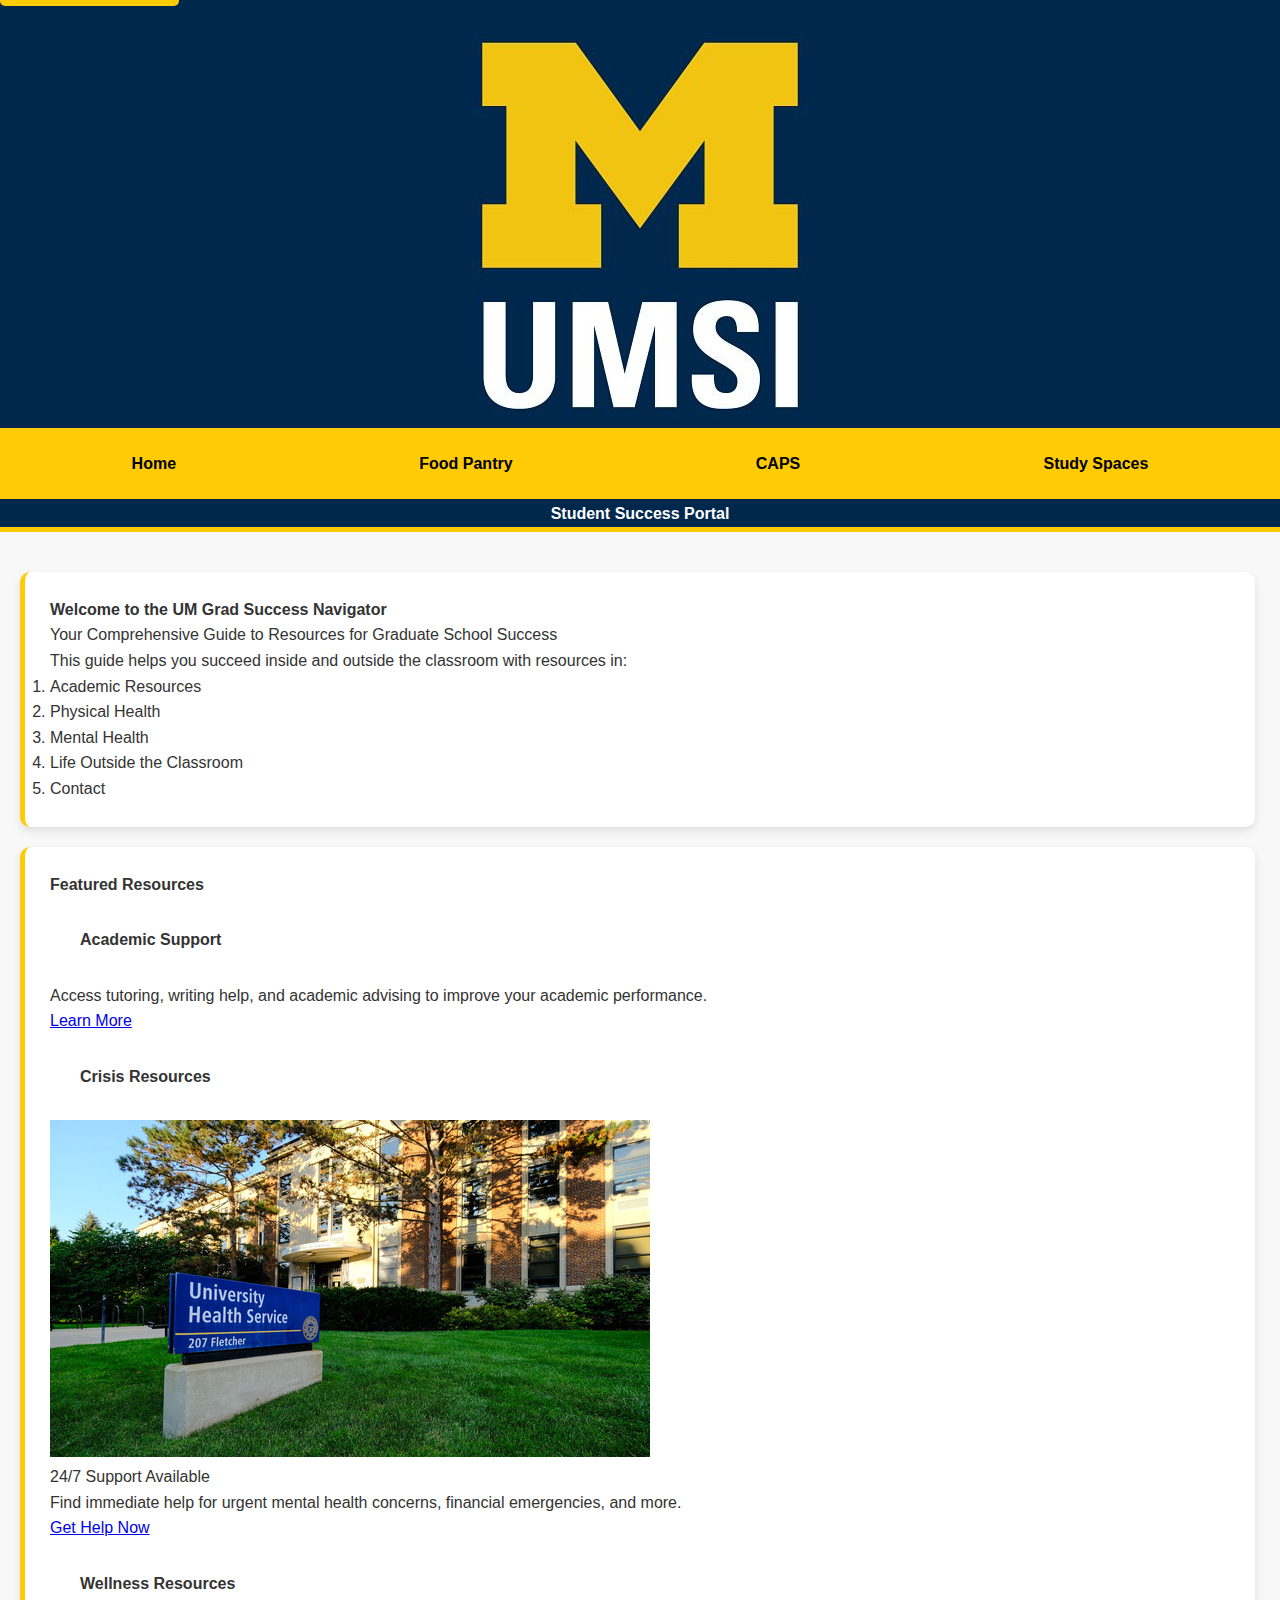
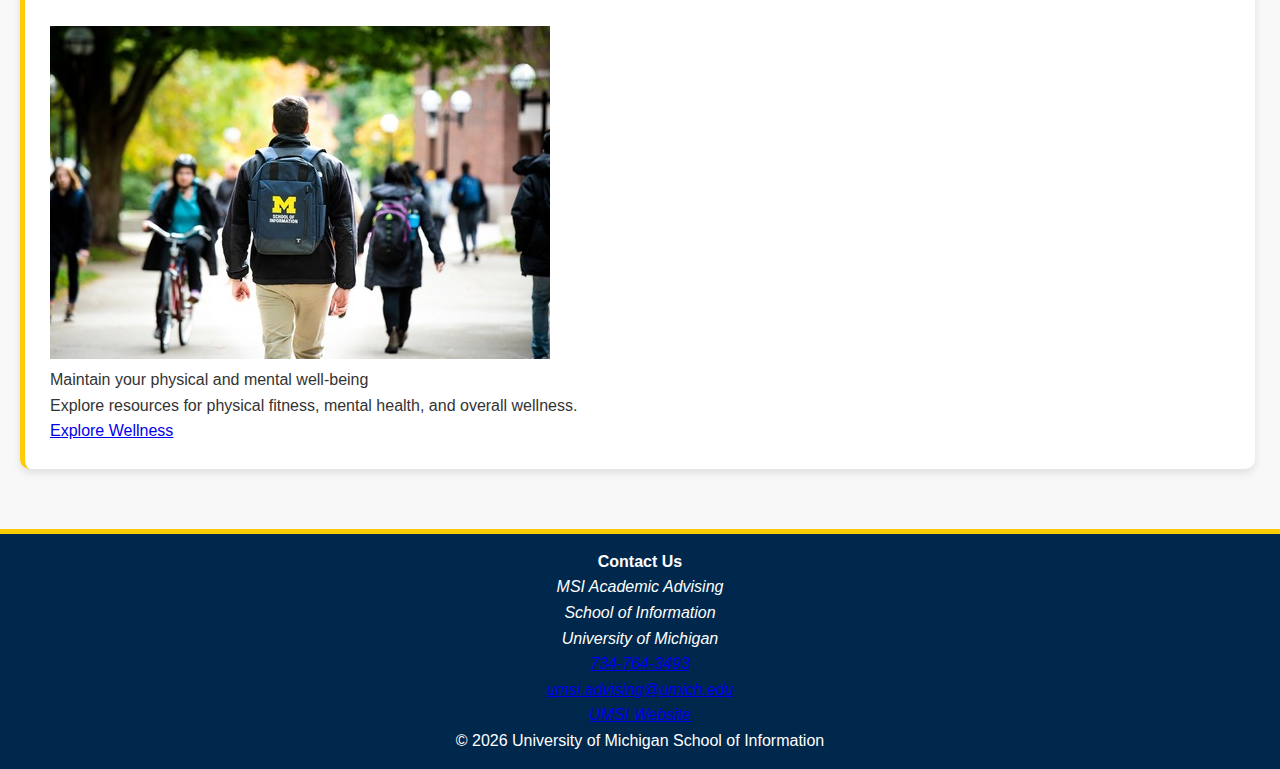
<file: index.html>
<!DOCTYPE html>
<html lang="en">
<head>
  <meta charset="UTF-8" />
  <meta name="viewport" content="width=device-width, initial-scale=1.0" />
  <title>Student Success Portal - UMSI</title>
  <link rel="stylesheet" href="css/html5reset.css" />
  <link rel="stylesheet" href="css/style.css" />
</head>
<body>
  <a href="#main-content" class="skip-link">Skip to Main Content</a>

  <header>
    <div class="header-top">
      <img src="images/UMSI_signature_vertical_informal_solidblue.jpg" alt="UMSI Logo" class="logo" />
    </div>
    <nav id="primary-nav" class="primary-navigation" aria-label="Main Navigation">
      <ul>
        <li><a href="index.html" class="active">Home</a></li>
        <li><a href="page_1.html">Food Pantry</a></li>
        <li><a href="page_2.html">CAPS</a></li>
        <li><a href="page_3.html">Study Spaces</a></li>
      </ul>
    </nav>
    <h1>Student Success Portal</h1>
  </header>

  <main id="main-content">
    <section class="intro">
      <h2>Welcome to the UM Grad Success Navigator</h2>
      <p>Your Comprehensive Guide to Resources for Graduate School Success</p>
      <p>This guide helps you succeed inside and outside the classroom with resources in:</p>
      <ol>
        <li>Academic Resources</li>
        <li>Physical Health</li>
        <li>Mental Health</li>
        <li>Life Outside the Classroom</li>
        <li>Contact</li>
      </ol>
    </section>

    <section class="featured-resources">
      <h2>Featured Resources</h2>
      <div class="resource-grid">
        <article class="resource-card">
          <h3>Academic Support</h3>
          <p>Access tutoring, writing help, and academic advising to improve your academic performance.</p>
          <a href="#" class="resource-link">Learn More</a>
        </article>

        <article class="resource-card">
          <h3>Crisis Resources</h3>
          <figure>
            <img src="images/UHS.jpg" alt="University Health Services building" />
            <figcaption>24/7 Support Available</figcaption>
          </figure>
          <p>Find immediate help for urgent mental health concerns, financial emergencies, and more.</p>
          <a href="#" class="resource-link">Get Help Now</a>
        </article>

        <article class="resource-card">
          <h3>Wellness Resources</h3>
          <figure>
            <img src="images/UMSI_CampusFall_UMSIBackpack_02.jpg" alt="Student wearing a UMSI backpack in fall" />
            <figcaption>Maintain your physical and mental well-being</figcaption>
          </figure>
          <p>Explore resources for physical fitness, mental health, and overall wellness.</p>
          <a href="#" class="resource-link">Explore Wellness</a>
        </article>
      </div>
    </section>
  </main>

  <footer>
    <div class="footer-grid">
      <div class="footer-contact">
        <h2>Contact Us</h2>
        <address>
          MSI Academic Advising<br />
          School of Information<br />
          University of Michigan<br />
          <a href="tel:7347643493">734-764-3493</a><br />
          <a href="mailto:umsi.advising@umich.edu">umsi.advising@umich.edu</a><br />
          <a href="https://www.si.umich.edu/" target="_blank">UMSI Website</a>
        </address>
      </div>
    </div>
    <div class="footer-bottom">
      <p>&copy; <span id="year"></span> University of Michigan School of Information</p>
    </div>
  </footer>

  <script>
    // Dynamic Year
    document.getElementById("year").textContent = new Date().getFullYear();
  </script>
</body>
</html>
</file>
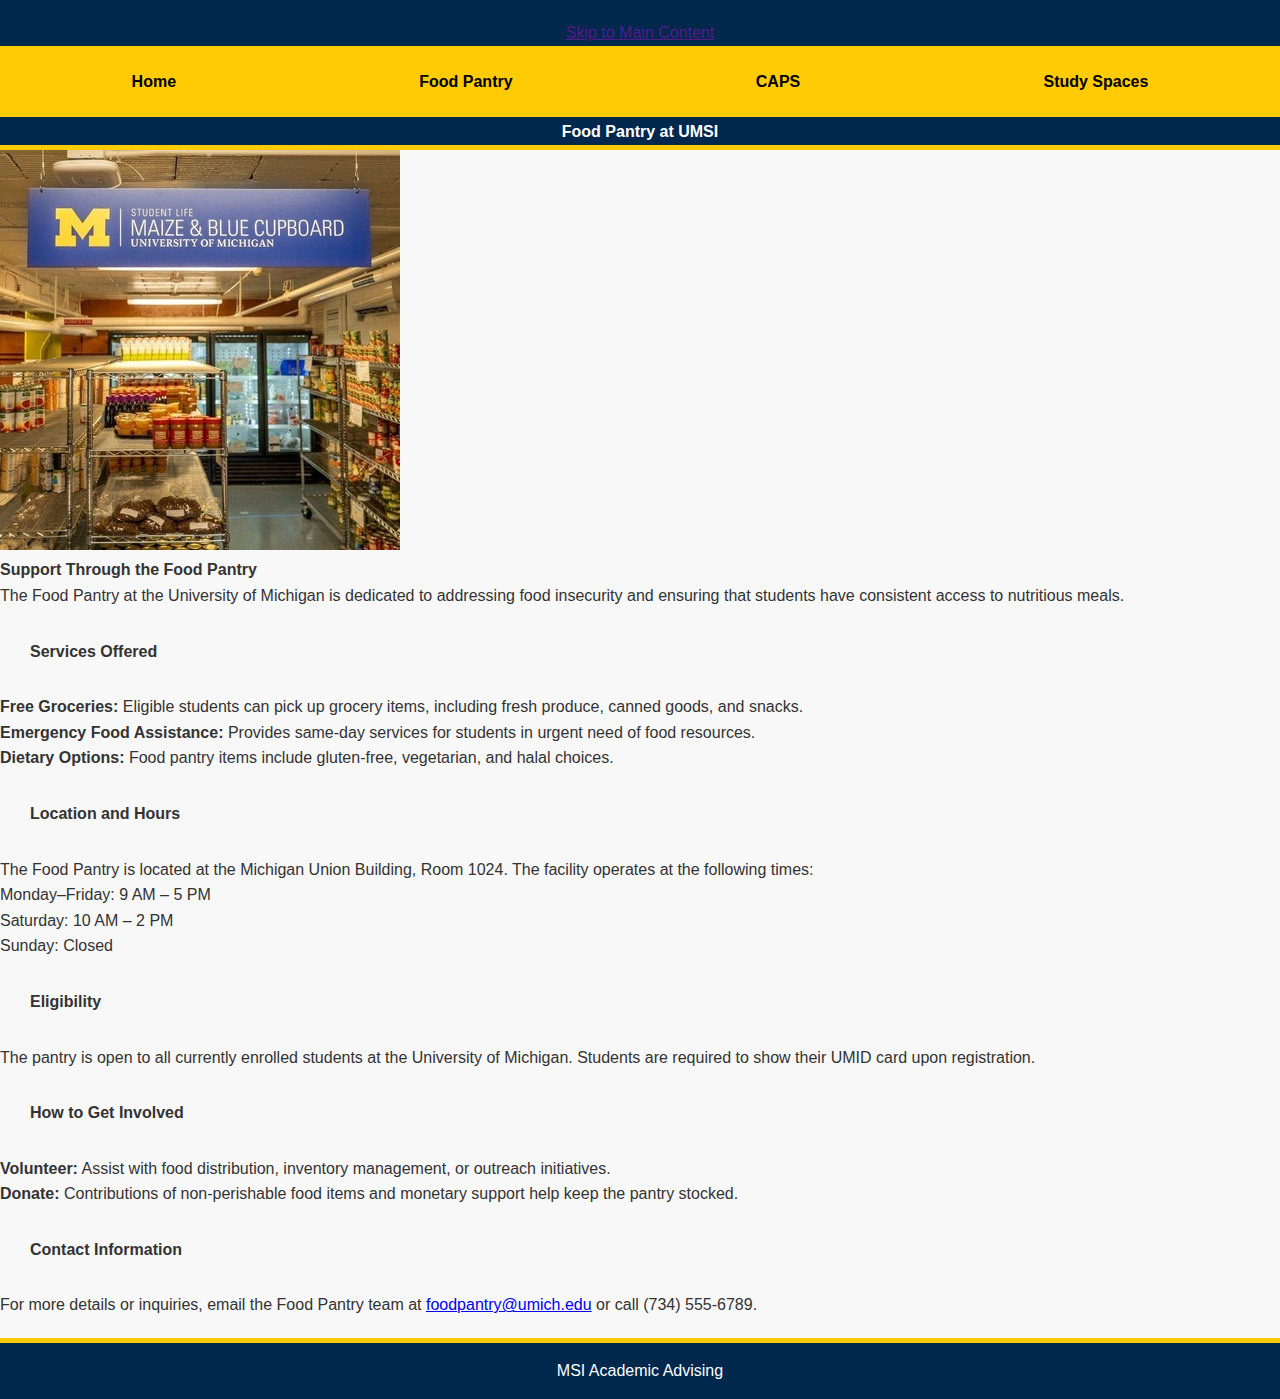
<file: page_1.html>
<!DOCTYPE html>
<html lang="en">
<head>
    <meta charset="UTF-8">
    <meta name="viewport" content="width=device-width, initial-scale=1.0">
    <title>Food Pantry</title>
    <link rel="stylesheet" href="css/html5reset.css">
    <link rel="stylesheet" href="css/style.css">
</head>
<body>

    <header>
            <a href = "">Skip to Main Content</a>
        <nav>
            <ul>
                <li><a href="index.html">Home</a></li>
                <li><a href="page_1.html">Food Pantry</a></li>
                <li><a href="page_2.html">CAPS</a></li>
                <li><a href="page_3.html">Study Spaces</a></li>
            </ul>
        </nav>
        <h1>Food Pantry at UMSI</h1>
    </header>
    
    <main="main-content">
        <img src="images/food pantry.jpg" alt="foodpantry">
        <div class="intro">
            <h2>Support Through the Food Pantry</h2>
            <p>
                The Food Pantry at the University of Michigan is dedicated to addressing food insecurity and ensuring that students have consistent access to nutritious meals.
            </p>
        </div>

        <div class="services">
            <h3>Services Offered</h3>
            <ul>
                <li><strong>Free Groceries:</strong> Eligible students can pick up grocery items, including fresh produce, canned goods, and snacks.</li>
                <li><strong>Emergency Food Assistance:</strong> Provides same-day services for students in urgent need of food resources.</li>
                <li><strong>Dietary Options:</strong> Food pantry items include gluten-free, vegetarian, and halal choices.</li>
            </ul>
        </div>

        <div class="location-hours">
            <h3>Location and Hours</h3>
            <p>
                The Food Pantry is located at the Michigan Union Building, Room 1024. The facility operates at the following times:
            </p>
            <ul>
                <li>Monday–Friday: 9 AM – 5 PM</li>
                <li>Saturday: 10 AM – 2 PM</li>
                <li>Sunday: Closed</li>
            </ul>
        </div>

        <div class="eligibility">
            <h3>Eligibility</h3>
            <p>
                The pantry is open to all currently enrolled students at the University of Michigan. Students are required to show their UMID card upon registration.
            </p>
        </div>

        <div class="get-involved">
            <h3>How to Get Involved</h3>
            <ul>
                <li><strong>Volunteer:</strong> Assist with food distribution, inventory management, or outreach initiatives.</li>
                <li><strong>Donate:</strong> Contributions of non-perishable food items and monetary support help keep the pantry stocked.</li>
            </ul>
        </div>

        <div class="contact-info">
            <h3>Contact Information</h3>
            <p>
                For more details or inquiries, email the Food Pantry team at <a href="mailto:foodpantry@umich.edu">foodpantry@umich.edu</a> or call (734) 555-6789.
            </p>
        </div>
    </main>

    
    <footer>
        <p> MSI Academic Advising </p>
    </footer>
    
</body>
</file>
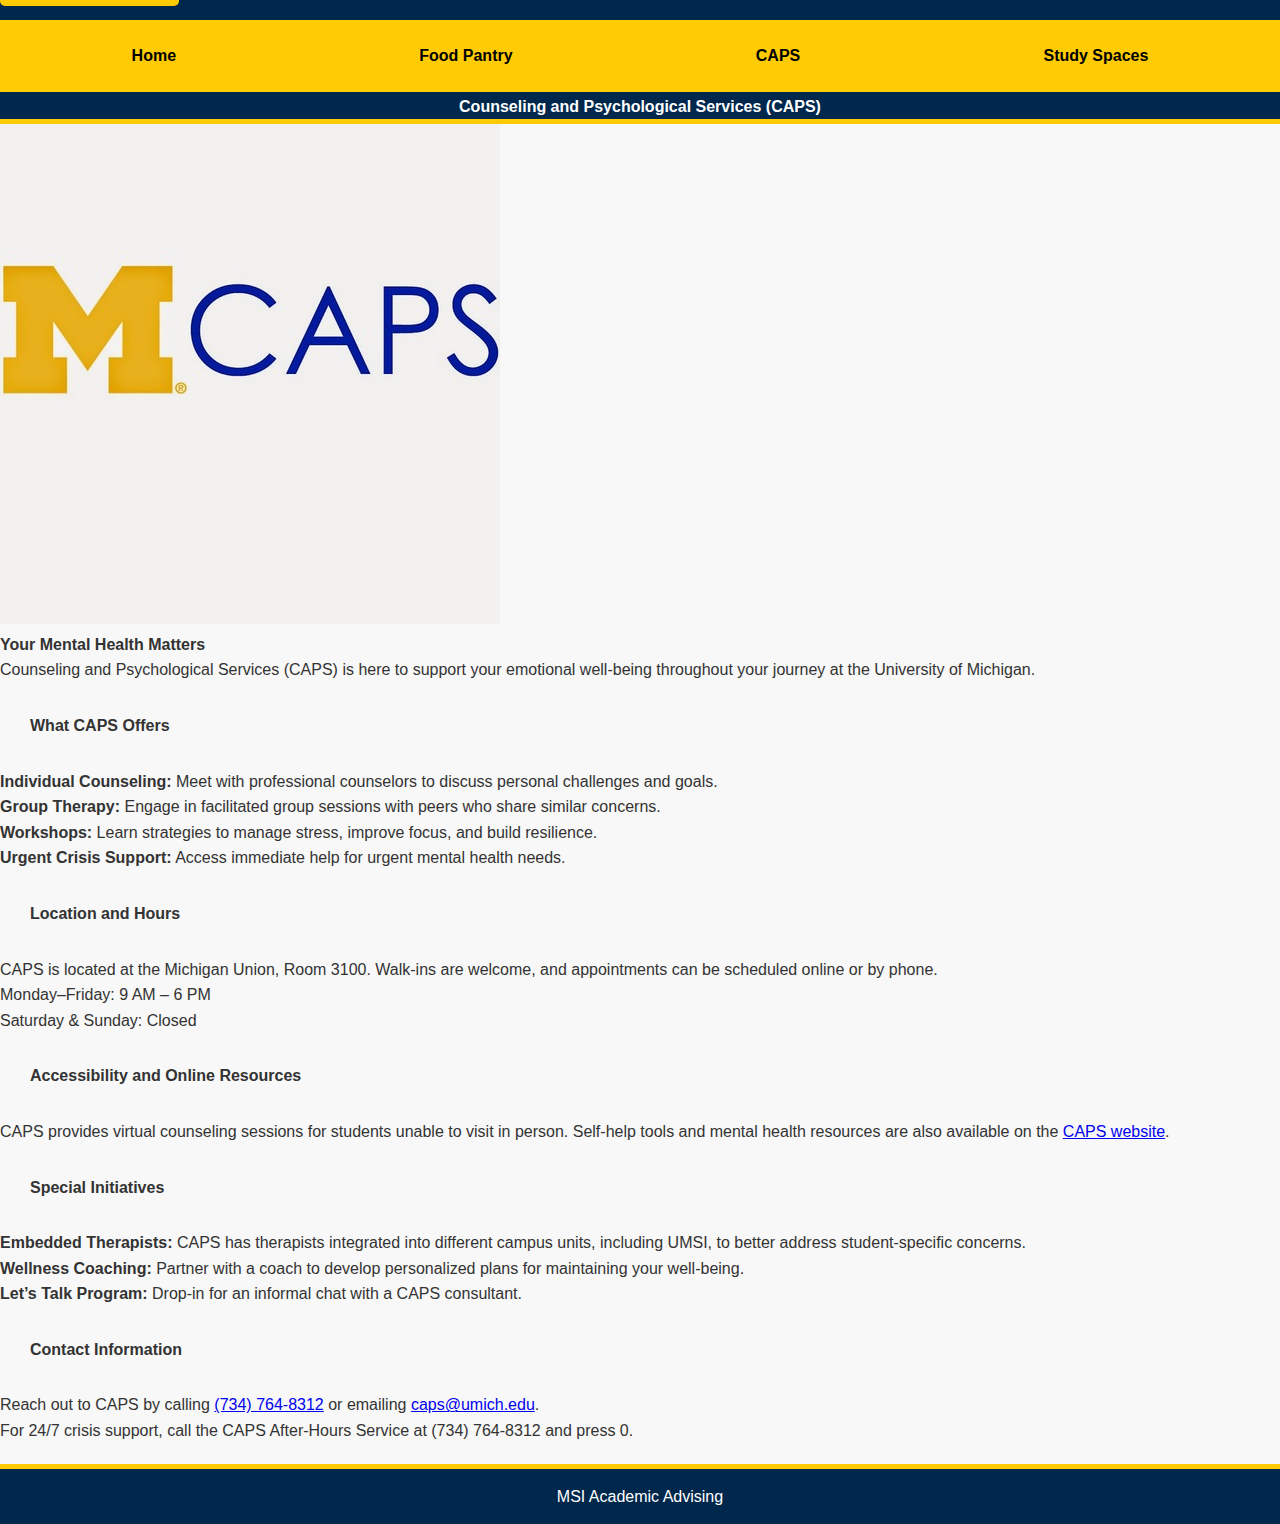
<file: page_2.html>
<!DOCTYPE html>
<html lang="en">
<head>
    <meta charset="UTF-8">
    <meta name="viewport" content="width=device-width, initial-scale=1.0">
    <title>CAPS</title>
    <link rel="stylesheet" href="css/html5reset.css">
    <link rel="stylesheet" href="css/style.css">
</head>
<body>

    <header>
        <a href="#main-content" class="skip-link">Skip to Main Content</a>
        <nav>
            <ul>
                <li><a href="index.html">Home</a></li>
                <li><a href="page_1.html">Food Pantry</a></li>
                <li><a href="page_2.html">CAPS</a></li>
                <li><a href="page_3.html">Study Spaces</a></li>
            </ul>
        </nav>
        <h1>Counseling and Psychological Services (CAPS)</h1>
    </header>

    <main="main-content">
        <img src="images/caps.jpg" alt="caps at umich">
        <div class="intro">
            <h2>Your Mental Health Matters</h2>
            <p>
                Counseling and Psychological Services (CAPS) is here to support your emotional well-being throughout your journey at the University of Michigan.
            </p>
        </div>

        <div class="services">
            <h3>What CAPS Offers</h3>
            <ul>
                <li><strong>Individual Counseling:</strong> Meet with professional counselors to discuss personal challenges and goals.</li>
                <li><strong>Group Therapy:</strong> Engage in facilitated group sessions with peers who share similar concerns.</li>
                <li><strong>Workshops:</strong> Learn strategies to manage stress, improve focus, and build resilience.</li>
                <li><strong>Urgent Crisis Support:</strong> Access immediate help for urgent mental health needs.</li>
            </ul>
        </div>

        <div class="location-hours">
            <h3>Location and Hours</h3>
            <p>
                CAPS is located at the Michigan Union, Room 3100. Walk-ins are welcome, and appointments can be scheduled online or by phone.
            </p>
            <ul>
                <li>Monday–Friday: 9 AM – 6 PM</li>
                <li>Saturday & Sunday: Closed</li>
            </ul>
        </div>

        <div class="accessibility-resources">
            <h3>Accessibility and Online Resources</h3>
            <p>
                CAPS provides virtual counseling sessions for students unable to visit in person. Self-help tools and mental health resources are also available on the <a href="https://caps.umich.edu" target="_blank">CAPS website</a>.
            </p>
        </div>

        <div class="special-initiatives">
            <h3>Special Initiatives</h3>
            <ul>
                <li><strong>Embedded Therapists:</strong> CAPS has therapists integrated into different campus units, including UMSI, to better address student-specific concerns.</li>
                <li><strong>Wellness Coaching:</strong> Partner with a coach to develop personalized plans for maintaining your well-being.</li>
                <li><strong>Let’s Talk Program:</strong> Drop-in for an informal chat with a CAPS consultant.</li>
            </ul>
        </div>


        <div class="contact-info">
            <h3>Contact Information</h3>
          <p>
                Reach out to CAPS by calling <a href="tel:+17347648922">(734) 764-8312</a> or emailing <a href="mailto:caps@umich.edu">caps@umich.edu</a>.<br>
                For 24/7 crisis support, call the CAPS After-Hours Service at (734) 764-8312 and press 0.
            </p>
        </div>
    </main>

     <footer>
        <p> MSI Academic Advising </p>
    </footer>
    
</body>
</html>
</file>
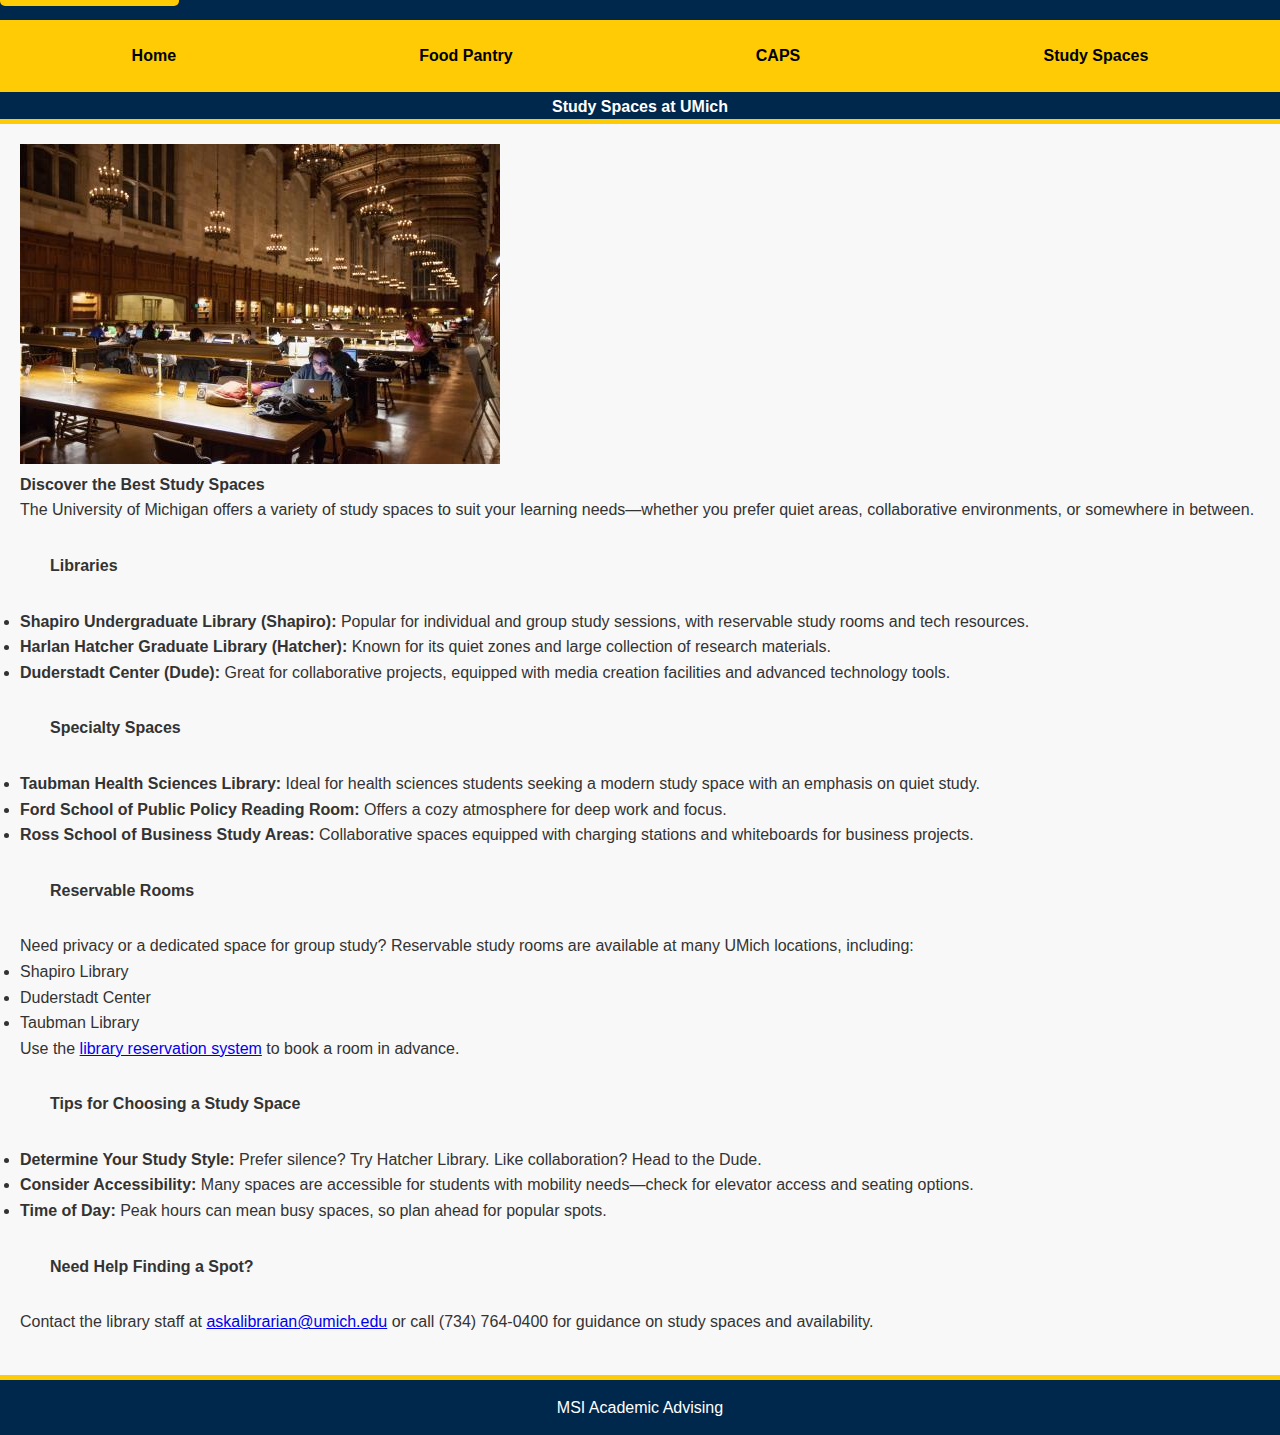
<file: page_3.html>
<!DOCTYPE html>
<html lang="en">
<head>
    <meta charset="UTF-8">
    <meta name="viewport" content="width=device-width, initial-scale=1.0">
    <title>Study Spaces</title>
    <link rel="stylesheet" href="css/html5reset.css">
    <link rel="stylesheet" href="css/style.css">
</head>
<body>

    <header>
        <a href="#main-content" class="skip-link">Skip to Main Content</a>
        <nav>
            <ul>
                <li><a href="index.html">Home</a></li>
                <li><a href="page_1.html">Food Pantry</a></li>
                <li><a href="page_2.html">CAPS</a></li>
                <li><a href="page_3.html">Study Spaces</a></li>
            </ul>
        </nav>
        <h1>Study Spaces at UMich</h1>
    </header>

    <main id="main-content">
        <img src="images/campus_study_spots.jpg" alt="study spots at umich">
        <div class="intro">
            <h2>Discover the Best Study Spaces</h2>
            <p>
                The University of Michigan offers a variety of study spaces to suit your learning needs—whether you prefer quiet areas, collaborative environments, or somewhere in between.
            </p>
        </div>

        <div class="libraries">
            <h3>Libraries</h3>
            <ul>
                <li><strong>Shapiro Undergraduate Library (Shapiro):</strong> Popular for individual and group study sessions, with reservable study rooms and tech resources.</li>
                <li><strong>Harlan Hatcher Graduate Library (Hatcher):</strong> Known for its quiet zones and large collection of research materials.</li>
                <li><strong>Duderstadt Center (Dude):</strong> Great for collaborative projects, equipped with media creation facilities and advanced technology tools.</li>
            </ul>
        </div>

        <div class="specialty-spaces">
            <h3>Specialty Spaces</h3>
            <ul>
                <li><strong>Taubman Health Sciences Library:</strong> Ideal for health sciences students seeking a modern study space with an emphasis on quiet study.</li>
                <li><strong>Ford School of Public Policy Reading Room:</strong> Offers a cozy atmosphere for deep work and focus.</li>
                <li><strong>Ross School of Business Study Areas:</strong> Collaborative spaces equipped with charging stations and whiteboards for business projects.</li>
            </ul>
        </div>

        <div class="reservable-rooms">
            <h3>Reservable Rooms</h3>
            <p>
                Need privacy or a dedicated space for group study? Reservable study rooms are available at many UMich locations, including:
            </p>
            <ul>
                <li>Shapiro Library</li>
                <li>Duderstadt Center</li>
                <li>Taubman Library</li>
            </ul>
            <p>
                Use the <a href="https://www.lib.umich.edu/study-spaces">library reservation system</a> to book a room in advance.
            </p>
        </div>

        <div class="study-tips">
            <h3>Tips for Choosing a Study Space</h3>
            <ul>
                <li><strong>Determine Your Study Style:</strong> Prefer silence? Try Hatcher Library. Like collaboration? Head to the Dude.</li>
                <li><strong>Consider Accessibility:</strong> Many spaces are accessible for students with mobility needs—check for elevator access and seating options.</li>
                <li><strong>Time of Day:</strong> Peak hours can mean busy spaces, so plan ahead for popular spots.</li>
            </ul>
        </div>

        <div class="contact-info">
            <h3>Need Help Finding a Spot?</h3>
            <p>
                Contact the library staff at <a href="mailto:askalibrarian@umich.edu">askalibrarian@umich.edu</a> or call (734) 764-0400 for guidance on study spaces and availability.
            </p>
        </div>
    </main>

     <footer>
        <p> MSI Academic Advising </p>
    </footer>
    
</body>
</html>
</file>
<file: css/style.css>
/* ================= GENERAL STYLES ================= */

/* Import Reset Styles */
@import url('html5reset.css');

/* Base styles for all pages */
body {
    font-family: Arial, sans-serif;
    background: #f8f8f8;
    color: #333;
    margin: 0;
    padding: 0;
    line-height: 1.6;
}

/* Center content */
.container {
  width: 90%;
  max-width: 1200px;
  margin: 0 auto;
  padding: 1.5rem;
}

/* ================= HEADER & NAVIGATION ================= */

header {
  background-color: #00274C;
  color: white;
  text-align: center;
  padding: 20px 0 0 0;
  border-bottom: 5px solid #FFCB05;
}

nav {
    background: #FFCB05;
    padding: 10px;
    text-align: center;
    border-bottom: 2px solid #00274C;
}

nav ul {
  list-style: none;
  padding: 0;
  display: flex;
  justify-content: space-around;
  align-items: center;
  flex-wrap: wrap;
  margin: 0;
}

nav ul li {
    margin: 5px 10px;
}

nav ul li a {
    color: black;
    text-decoration: none;
    font-weight: bold;
    padding: 8px 12px;
    display: inline-block;
}

/* ================= SKIP TO MAIN CONTENT ================= */

.skip-link {
  position: absolute;
  top: -40px;
  left: 0;
  background: #ffcb05;
  color: #00274C;
  padding: 10px;
  text-decoration: none;
  font-weight: bold;
  border-radius: 5px;
}

.skip-link:focus {
    top: 10px;
}

/* ================= MAIN CONTENT & SPACING ================= */

main {
  padding: 20px 25px 20px 20px;
}

section {
  background: white;
  padding: 25px;
  margin: 20px 0;
  border-radius: 10px;
  box-shadow: 0px 4px 8px rgba(0, 0, 0, 0.1);
  border-left: 5px solid #FFCB05;
}

h3 {
  padding: 10px;
  margin: 20px;
}

/* ================= GRID LAYOUTS ================= */

/* Default: 1-column layout for mobile */
.grid {
  display: grid;
  grid-template-columns: 1fr;
  gap: 20px;
}

/* GRID LAYOUT FOR CAPS PAGE */
.caps-container {
  display: grid;
    grid-template-columns: 1fr;
    grid-template-rows: auto;
    gap: 20px;
    padding: 25px;
    background: white;
    border-radius: 8px;
}

.caps-container img {
  width: 100%;
    height: auto;
    border-radius: 10px;
    border: 2px solid #00274C;
    padding: 5px;
}

/* GRID LAYOUT FOR HOMEPAGE */
.home-grid {
  display: grid;
  grid-template-columns: 1fr;
  grid-template-rows: auto;
  gap: 20px;
  text-align: center;
}

/* GRID FOR OTHER PAGES */
.page-grid {
  display: grid;
  grid-template-columns: 1fr;
  grid-template-rows: auto;
  gap: 15px;
}

/* ================= FOOTER ================= */

footer {
  background: #00274C;
  color: white;
  text-align: center;
  padding: 15px 0;
  margin-top: 20px;
  border-top: 5px solid #FFCB05;
}
</file>
